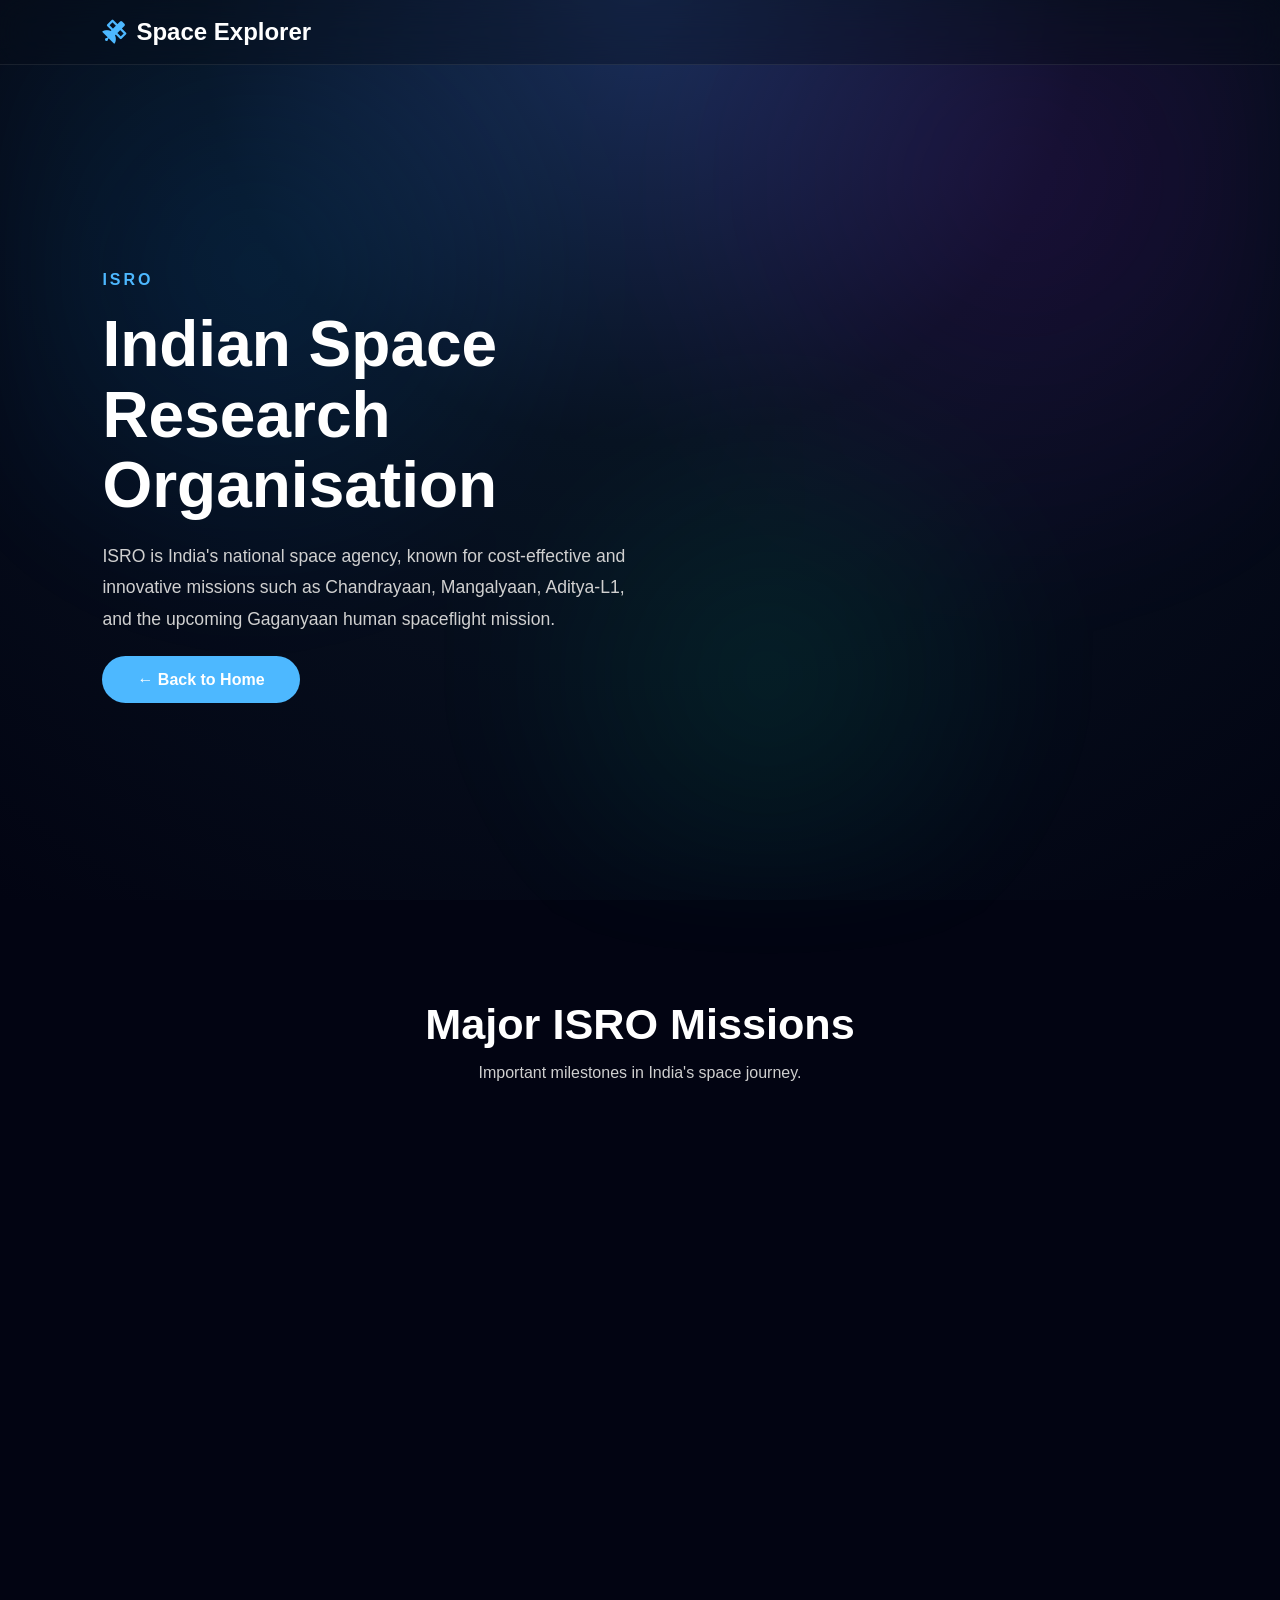
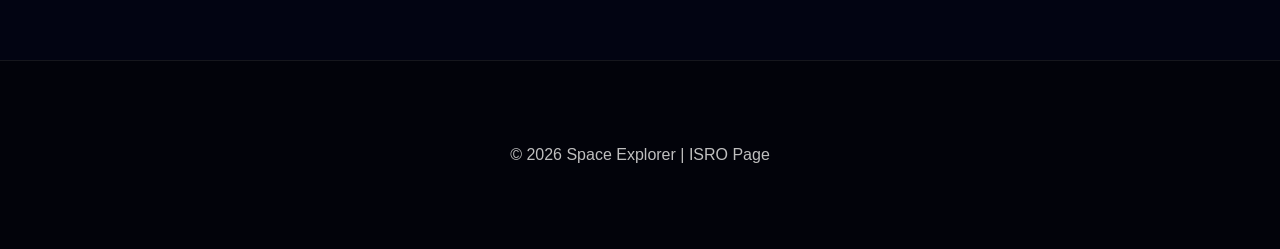
<file: pages/isro.html>
<!DOCTYPE html>
<html lang="en">
<head>
    <meta charset="UTF-8">
    <meta name="viewport" content="width=device-width, initial-scale=1.0">
    <title>ISRO | Space Explorer</title>

    <link rel="stylesheet" href="../css/main.css">
    <link rel="stylesheet" href="../css/animations.css">
    <link rel="stylesheet" href="../css/responsive.css">

    <link rel="stylesheet"
    href="https://cdnjs.cloudflare.com/ajax/libs/font-awesome/6.7.2/css/all.min.css">
</head>

<body>

<header>
    <div class="logo">
        <i class="fa-solid fa-satellite"></i>
        <span>Space Explorer</span>
    </div>
</header>

<section class="hero">

    <div class="hero-left">

        <h4>ISRO</h4>

        <h1>Indian Space Research Organisation</h1>

        <p>
            ISRO is India's national space agency, known for cost-effective
            and innovative missions such as Chandrayaan, Mangalyaan,
            Aditya-L1, and the upcoming Gaganyaan human spaceflight mission.
        </p>

        <a href="../index.html" class="btn-primary">
            ← Back to Home
        </a>

    </div>

</section>

<section class="agencies">

    <div class="section-heading">
        <h2>Major ISRO Missions</h2>
        <p>Important milestones in India's space journey.</p>
    </div>

    <div class="agency-grid">

        <div class="agency-card">
            <h3>Chandrayaan</h3>
            <p>India's successful series of Moon exploration missions.</p>
        </div>

        <div class="agency-card">
            <h3>Mangalyaan</h3>
            <p>India's first Mars Orbiter Mission.</p>
        </div>

        <div class="agency-card">
            <h3>Aditya-L1</h3>
            <p>India's first dedicated mission to study the Sun.</p>
        </div>

        <div class="agency-card">
            <h3>Gaganyaan</h3>
            <p>India's upcoming human spaceflight programme.</p>
        </div>

    </div>

</section>

<footer>
    <p>© 2026 Space Explorer | ISRO Page</p>
</footer>

</body>
</html>
</file>
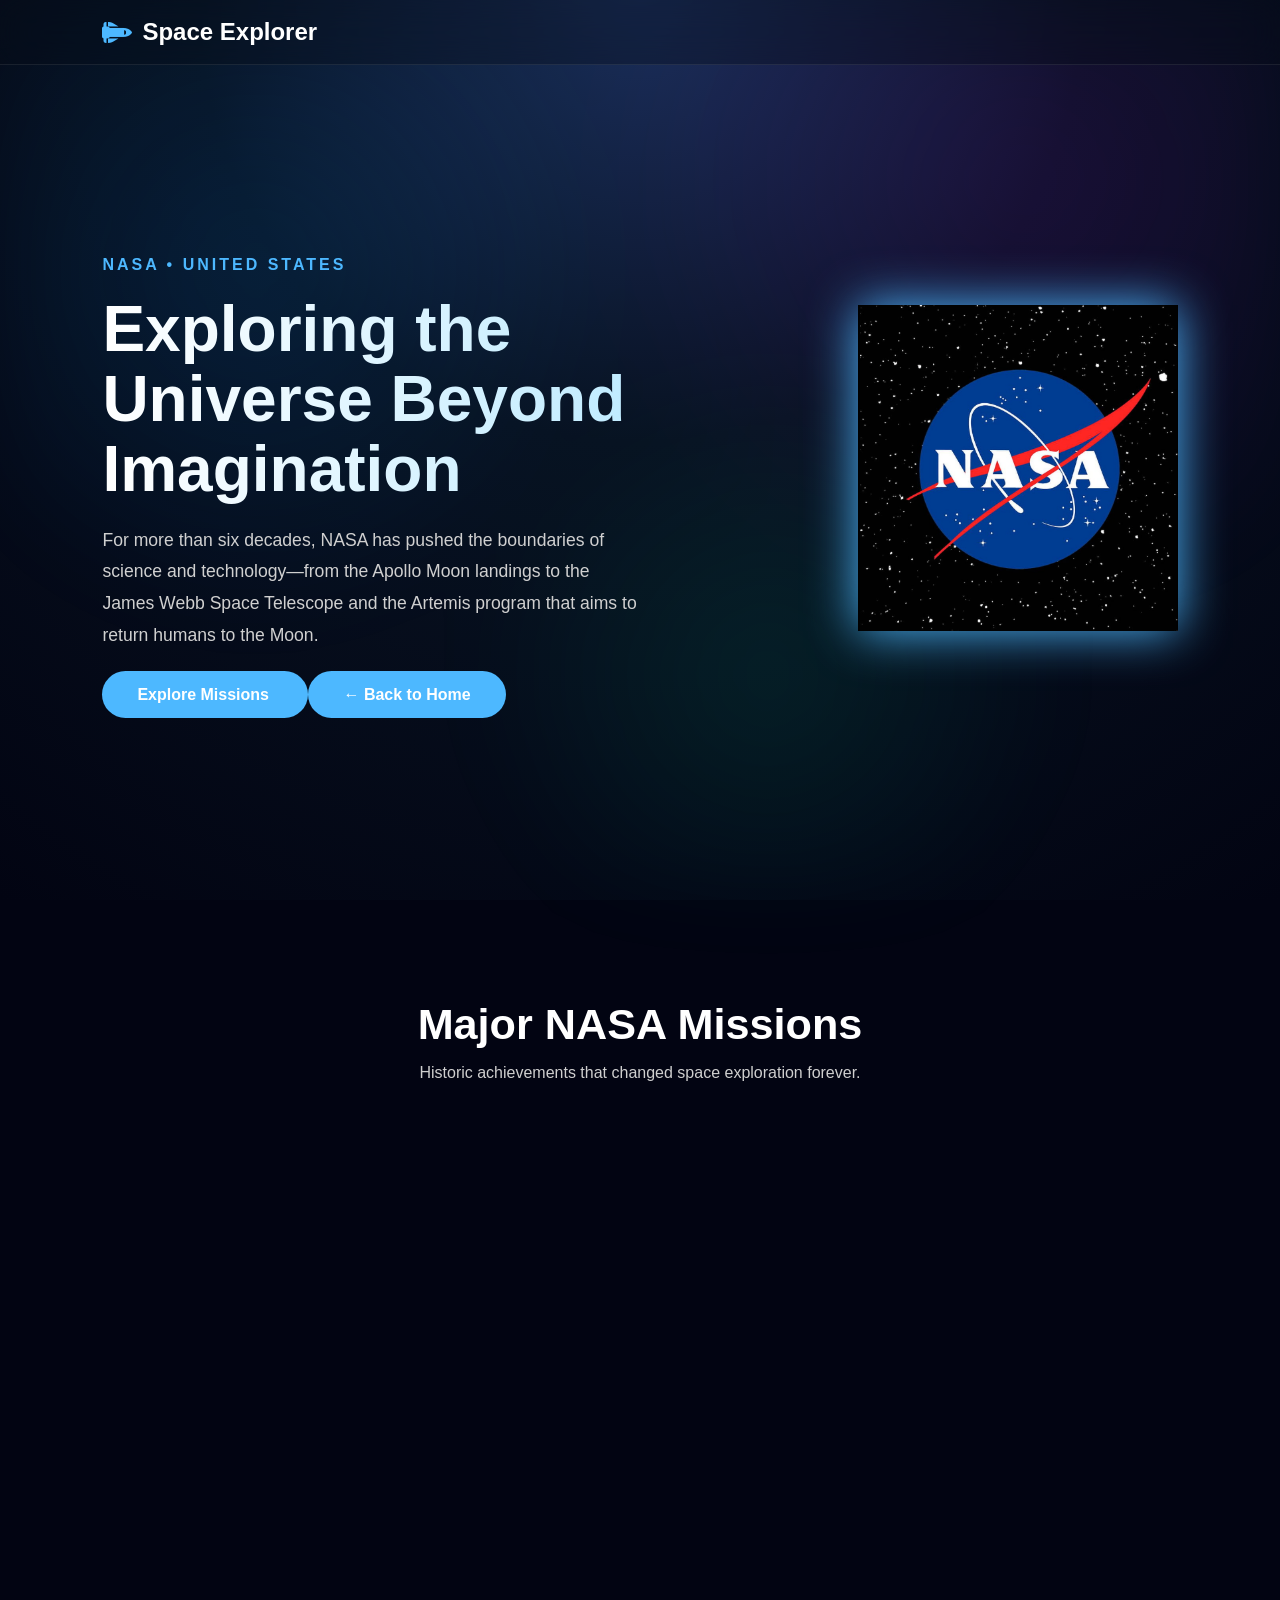
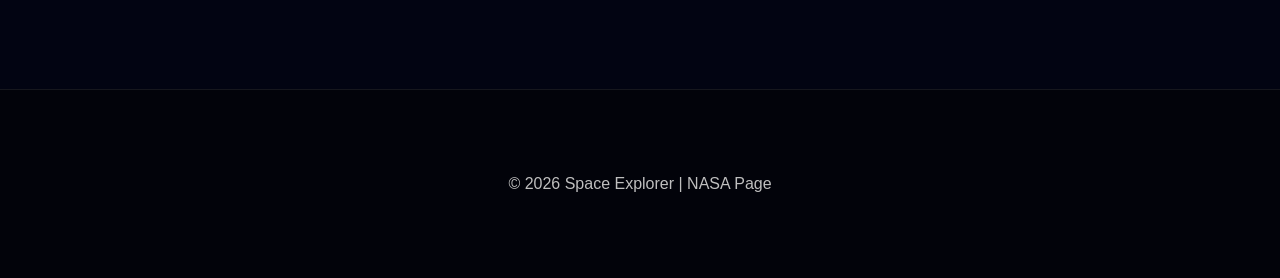
<file: pages/nasa.html>
<!DOCTYPE html>
<html lang="en">
<head>
    <meta charset="UTF-8">
    <meta name="viewport" content="width=device-width, initial-scale=1.0">
    <title>NASA | Space Explorer</title>

    <link rel="stylesheet" href="../css/main.css">
    <link rel="stylesheet" href="../css/animations.css">
    <link rel="stylesheet" href="../css/responsive.css">

    <link rel="stylesheet"
    href="https://cdnjs.cloudflare.com/ajax/libs/font-awesome/6.7.2/css/all.min.css">
</head>

<body>

<header>
    <div class="logo">
        <i class="fa-solid fa-shuttle-space"></i>
        <span>Space Explorer</span>
    </div>
</header>

<!-- ========================= -->
<!-- HERO SECTION -->
<!-- ========================= -->

<section class="hero">

    <div class="hero-left">

        <h4>NASA • UNITED STATES</h4>

        <h1 class="hero-title">
            Exploring the Universe Beyond Imagination
        </h1>

        <p>
            For more than six decades, NASA has pushed the boundaries of science and technology—from the Apollo Moon landings to the James Webb Space Telescope and the Artemis program that aims to return humans to the Moon.
        </p>

        <a href="#missions" class="btn-primary">
            Explore Missions
        </a>

        <a href="../index.html" class="btn-primary">
            ← Back to Home
        </a>

    </div>

    <div class="agency-right">

        <img
            src="../assets/images/nasa-logo.png"
            class="agency-logo"
            alt="NASA Logo">

    </div>

</section>

<!-- ========================= -->
<!-- NASA MISSIONS -->
<!-- ========================= -->

<section id="missions" class="agencies">

    <div class="section-heading">
        <h2>Major NASA Missions</h2>
        <p>Historic achievements that changed space exploration forever.</p>
    </div>

    <div class="agency-grid">

        <div class="agency-card">
            <h3>Apollo Program</h3>
            <p>The Apollo missions landed the first humans on the Moon in 1969.</p>
        </div>

        <div class="agency-card">
            <h3>Hubble Space Telescope</h3>
            <p>Launched in 1990, Hubble has transformed our understanding of the universe.</p>
        </div>

        <div class="agency-card">
            <h3>Perseverance Rover</h3>
            <p>Exploring Mars and searching for signs of ancient microbial life.</p>
        </div>

        <div class="agency-card">
            <h3>Artemis Program</h3>
            <p>NASA's mission to return humans to the Moon and prepare for Mars.</p>
        </div>

    </div>

</section>

<footer>
    <p>© 2026 Space Explorer | NASA Page</p>
</footer>

</body>
</html>
</file>
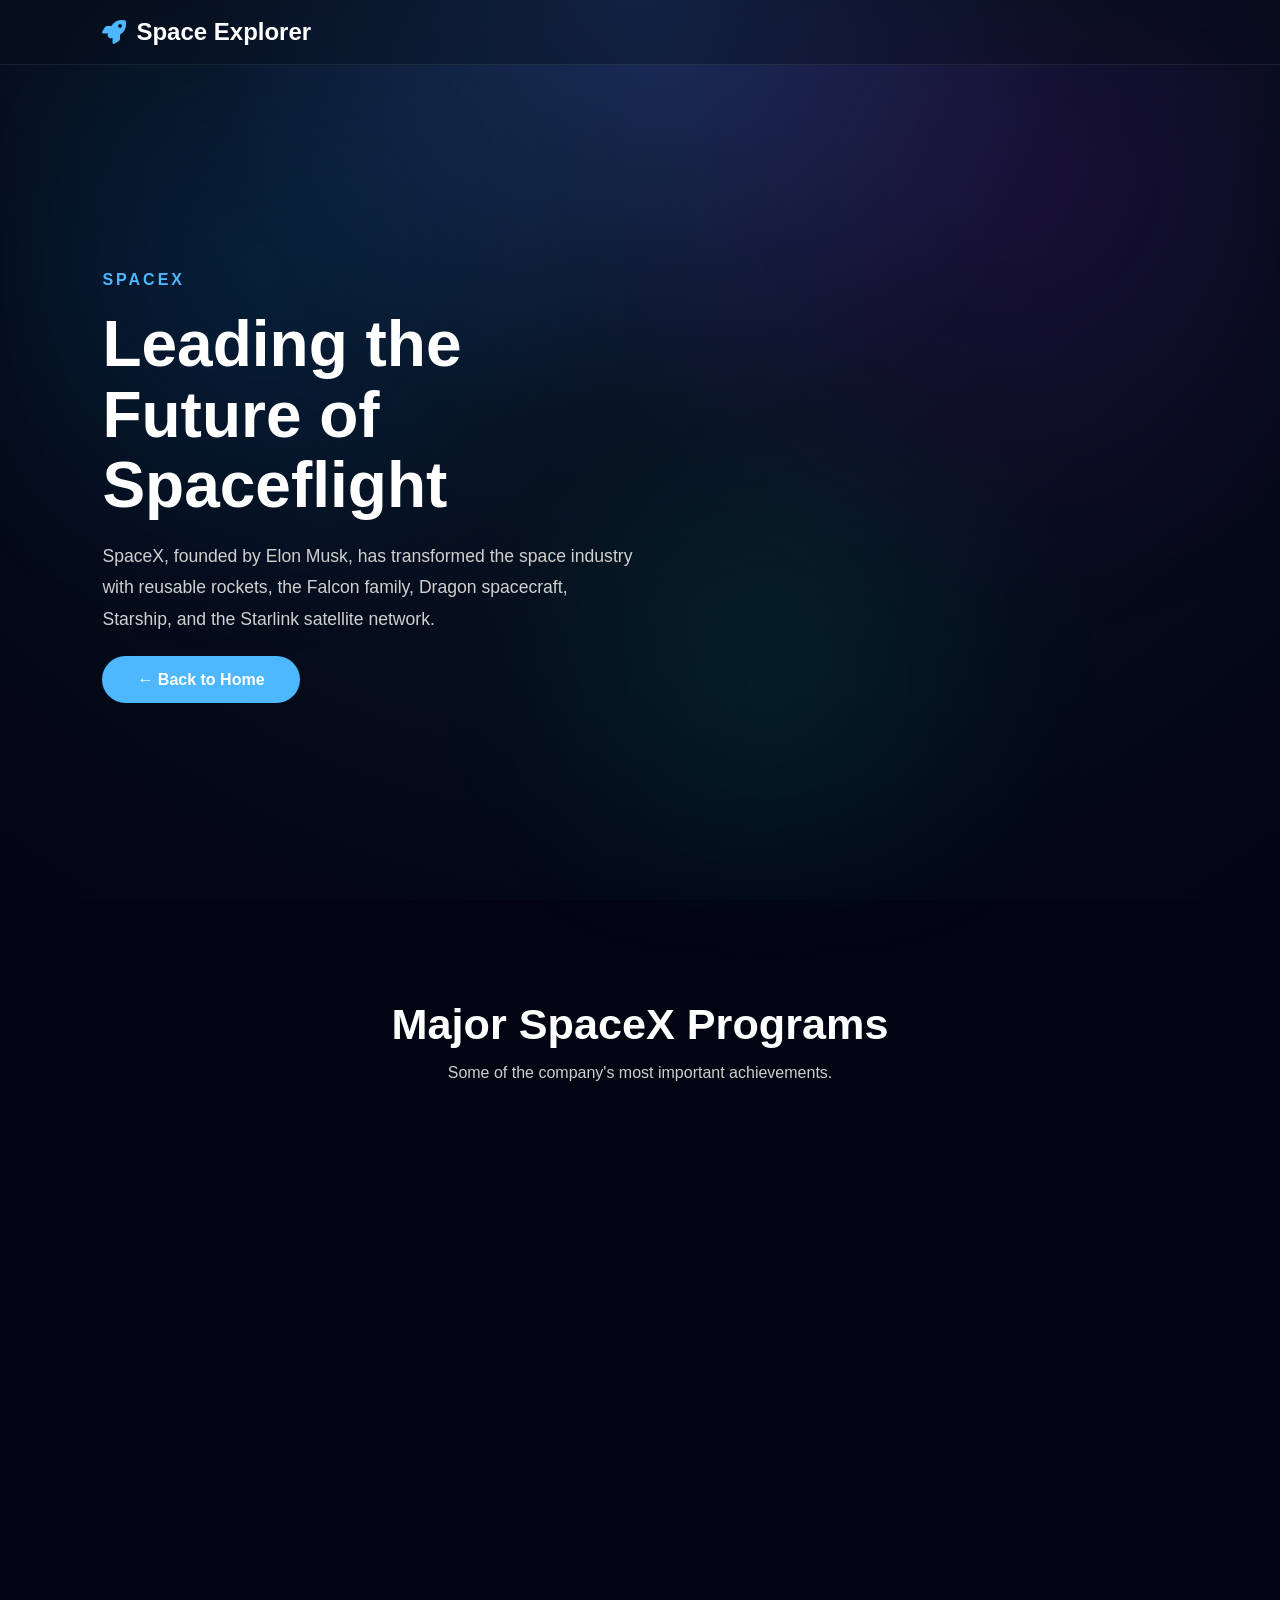
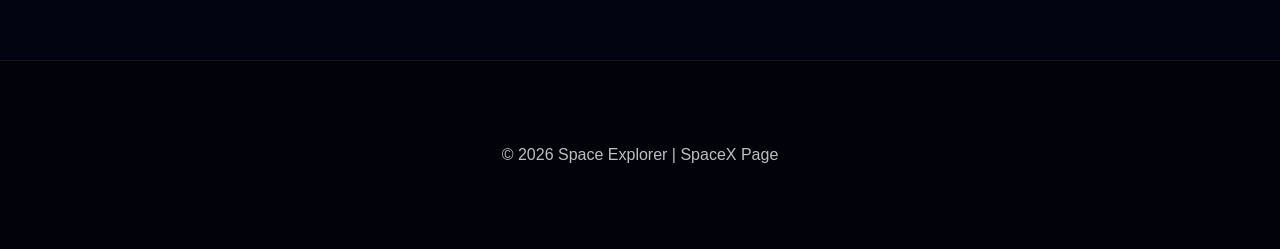
<file: pages/spacex.html>
<!DOCTYPE html>
<html lang="en">
<head>
    <meta charset="UTF-8">
    <meta name="viewport" content="width=device-width, initial-scale=1.0">
    <title>SpaceX | Space Explorer</title>

    <link rel="stylesheet" href="../css/main.css">
    <link rel="stylesheet" href="../css/animations.css">
    <link rel="stylesheet" href="../css/responsive.css">

    <link rel="stylesheet"
    href="https://cdnjs.cloudflare.com/ajax/libs/font-awesome/6.7.2/css/all.min.css">
</head>

<body>

<header>
    <div class="logo">
        <i class="fa-solid fa-rocket"></i>
        <span>Space Explorer</span>
    </div>
</header>

<section class="hero">

    <div class="hero-left">

        <h4>SPACEX</h4>

        <h1>Leading the Future of Spaceflight</h1>

        <p>
            SpaceX, founded by Elon Musk, has transformed the space industry
            with reusable rockets, the Falcon family, Dragon spacecraft,
            Starship, and the Starlink satellite network.
        </p>

        <a href="../index.html" class="btn-primary">
            ← Back to Home
        </a>

    </div>

</section>

<section class="agencies">

    <div class="section-heading">
        <h2>Major SpaceX Programs</h2>
        <p>Some of the company's most important achievements.</p>
    </div>

    <div class="agency-grid">

        <div class="agency-card">
            <h3>Falcon 9</h3>
            <p>The world's first highly reusable orbital rocket.</p>
        </div>

        <div class="agency-card">
            <h3>Falcon Heavy</h3>
            <p>One of the most powerful operational rockets.</p>
        </div>

        <div class="agency-card">
            <h3>Dragon</h3>
            <p>Spacecraft designed for cargo and crew missions.</p>
        </div>

        <div class="agency-card">
            <h3>Starship</h3>
            <p>The next-generation spacecraft for Moon and Mars missions.</p>
        </div>

        <div class="agency-card">
            <h3>Starlink</h3>
            <p>A global satellite internet constellation.</p>
        </div>

        <div class="agency-card">
            <h3>Polaris Program</h3>
            <p>Private astronaut missions pushing human spaceflight further.</p>
        </div>

    </div>

</section>

<footer>
    <p>© 2026 Space Explorer | SpaceX Page</p>
</footer>

</body>
</html>
</file>
<file: css/main.css>
/* ==========================================================
   SPACE EXPLORER
   Main Stylesheet
   Version 1.0
========================================================== */

*{
    margin:0;
    padding:0;
    box-sizing:border-box;
}

html{
    scroll-behavior:smooth;
}

body{

    font-family:'Poppins',sans-serif;

    background:#050816;

    color:white;

    overflow-x:hidden;

}

/* =========================
   SPACE BACKGROUND
========================= */

body{
    background:#020412;
}

/* Deep space gradient */
body::before{
    content:"";
    position:fixed;
    inset:0;
    background:
        radial-gradient(circle at top,#1a2f5a 0%,#081221 40%,#020412 100%);
    z-index:-5;
}

/* Nebula */
body::after{
    content:"";
    position:fixed;
    inset:0;
    background:
        radial-gradient(circle at 20% 30%, rgba(0,140,255,.12), transparent 30%),
        radial-gradient(circle at 80% 20%, rgba(180,0,255,.10), transparent 35%),
        radial-gradient(circle at 60% 75%, rgba(0,255,180,.08), transparent 30%);
    filter:blur(40px);
    animation:nebulaMove 25s ease-in-out infinite alternate;
    z-index:-4;
}

@keyframes nebulaMove{
    from{
        transform:scale(1) translate(0,0);
    }
    to{
        transform:scale(1.15) translate(30px,-20px);
    }
}

/* =========================
   Header
========================= */

header{
    position:fixed;
    top:0;
    left:0;
    width:100%;
    padding:18px 8%;
    display:flex;
    justify-content:space-between;
    align-items:center;

    background:rgba(8,12,25,.35);
    backdrop-filter:blur(18px);
    -webkit-backdrop-filter:blur(18px);

    border-bottom:1px solid rgba(255,255,255,.08);

    z-index:1000;

    transition:.4s;
}

/* Logo */

.logo{

    display:flex;

    align-items:center;

    gap:10px;

    font-size:1.5rem;

    font-weight:700;

}

.logo i{

    color:#4db8ff;

}

/* Navigation */

nav ul{
    display:flex;
    gap:35px;
    list-style:none;
}

nav ul li a{
    color:white;
    text-decoration:none;
    font-weight:500;
    transition:.35s;
    position:relative;
}

nav ul li a:hover{
    color:#3cb8ff;
}

nav ul li a::after{
    content:"";
    position:absolute;
    left:0;
    bottom:-6px;
    width:0%;
    height:2px;
    background:#3cb8ff;
    transition:.35s;
}

nav ul li a:hover::after{
    width:100%;
}

/* =========================
   Hero Section
========================= */

.hero{

    min-height:100vh;

    display:flex;

    justify-content:space-between;

    align-items:center;

    padding:120px 8% 60px;

}

.hero-left{

    width:50%;

}

.hero-left h4{

    color:#4db8ff;

    letter-spacing:3px;

    margin-bottom:20px;

}

.hero-left h1{

    font-size:4rem;

    margin-bottom:20px;

    line-height:1.1;

}
.hero-title{

    background:linear-gradient(
        90deg,
        #ffffff,
        #7fd7ff,
        #ffffff
    );

    background-size:400%;

    -webkit-background-clip:text;
    -webkit-text-fill-color:transparent;

    animation:shine 4s linear infinite;
}

@keyframes shine{

    0%{
        background-position:0%;
    }

    100%{
        background-position:300%;
    }

}

.hero-left p{

    color:#d0d0d0;

    font-size:1.1rem;

    line-height:1.8;

    margin-bottom:35px;

}

/* Buttons */

.hero-buttons{

    display:flex;

    gap:20px;

}

.btn-primary{

    text-decoration:none;

    background:#4db8ff;

    color:white;

    padding:15px 35px;

    border-radius:50px;

    transition:.4s;

    font-weight:600;

}

.btn-primary:hover{

    transform:translateY(-5px);

    box-shadow:0 0 30px #4db8ff;

}

.btn-secondary{

    text-decoration:none;

    border:2px solid #4db8ff;

    color:white;

    padding:15px 35px;

    border-radius:50px;

    transition:.4s;

}

.btn-secondary:hover{

    background:#4db8ff;

}

/* =========================
   Earth
========================= */

.hero-right{
    width:40%;
    display:flex;
    justify-content:center;
    align-items:center;
}

.earth{
    width:320px;
    height:320px;
    display:flex;
    justify-content:center;
    align-items:center;
}

.earth img{
    width:120%;
    height:120%;
    object-fit:contain;
    border-radius:50%;
    display:block;
    filter:drop-shadow(0 0 15px rgba(0,170,255,.5));

    animation: rotateEarth 20s linear infinite;
    transform-origin:center center;
}

@keyframes rotateEarth{
    from{
        transform:rotate(0deg);
    }
    to{
        transform:rotate(360deg);
    }
}
/* =========================
   Sections
========================= */

section{

    padding:100px 8%;

}

.section-heading{

    text-align:center;

    margin-bottom:60px;

}

.section-heading h2{

    font-size:2.7rem;

    margin-bottom:15px;

}

.section-heading p{

    color:#cfcfcf;

}

/* =========================
   Cards
========================= */

.agency-grid,
.rocket-grid{

    display:grid;

    grid-template-columns:repeat(auto-fit,minmax(300px,1fr));

    gap:35px;

}

.agency-card,
.rocket-card{

    background:rgba(255,255,255,.06);

    border:1px solid rgba(255,255,255,.12);

    backdrop-filter:blur(12px);

    border-radius:20px;

    padding:35px;

    transition:.4s;

}

.agency-card:hover,
.rocket-card:hover{

    transform:translateY(-10px);

    border-color:#4db8ff;

    box-shadow:0 0 25px rgba(77,184,255,.3);

}

.agency-logo{

    font-size:3rem;

    color:#4db8ff;

    margin-bottom:20px;

}

.agency-card h3,
.rocket-card h3{

    margin-bottom:15px;

}

.agency-card p,
.rocket-card p{

    color:#d0d0d0;

    line-height:1.8;

    margin-bottom:25px;

}

.card-button{

    display:inline-block;

    text-decoration:none;

    color:#4db8ff;

    font-weight:600;

}

.rocket-card img{
    width:140px;
    height:180px;
    object-fit:contain;
    display:block;
    margin:0 auto 20px;
    transition:0.4s;
}

.rocket-card:hover img{
    transform:translateY(-10px) scale(1.05);
}

.agency-card{
    transition: all .4s ease;
    cursor: pointer;
}

.agency-card:hover{
    transform: translateY(-12px);
    box-shadow: 0 0 30px rgba(0,212,255,.35);
}

.agency-logo{
    transition: transform .4s ease;
}

.agency-card:hover .agency-logo{
    transform: scale(1.15);
}

.card-button{
    transition: .3s;
}

.card-button:hover{
    letter-spacing: 1px;
}

/* =========================
   Rocket Cards
========================= */

.rocket-grid{
    display:grid;
    grid-template-columns:repeat(auto-fit,minmax(280px,1fr));
    gap:35px;
    margin-top:50px;
}

.rocket-card{
    background:rgba(255,255,255,.05);
    border:1px solid rgba(255,255,255,.08);
    backdrop-filter:blur(12px);
    border-radius:20px;
    padding:30px 20px;
    text-align:center;
    transition:all .4s ease;
    overflow:hidden;
    position:relative;
}

.rocket-card img{
    width:140px;
    height:220px;
    object-fit:contain;
    transition:transform .5s ease;
}

.rocket-card h3{
    margin-top:20px;
    margin-bottom:10px;
    font-size:1.5rem;
}

.rocket-card p{
    color:#cfd8dc;
    line-height:1.6;
}

/* Hover Effect */

.rocket-card:hover{
    transform:translateY(-15px);
    border-color:#4db8ff;
    box-shadow:0 20px 40px rgba(0,170,255,.35);
}

.rocket-card:hover img{
    transform:translateY(-25px) scale(1.12);
}

.rocket-card::before{
    content:"";
    position:absolute;
    left:-120%;
    top:0;
    width:70%;
    height:100%;
    background:linear-gradient(
        120deg,
        transparent,
        rgba(255,255,255,.18),
        transparent
    );
    transition:.8s;
}

.rocket-card:hover::before{
    left:140%;
}

.rocket-card img{
    animation:rocketFloat 4s ease-in-out infinite;
}

@keyframes rocketFloat{

    0%{
        transform:translateY(0px);
    }

    50%{
        transform:translateY(-8px);
    }

    100%{
        transform:translateY(0px);
    }

}


/* ==========================
   Statistics
========================== */

.stats-grid{

    display:grid;

    grid-template-columns:repeat(auto-fit,minmax(220px,1fr));

    gap:30px;

}

.stat-card{

    background:rgba(255,255,255,.06);

    backdrop-filter:blur(10px);

    border:1px solid rgba(255,255,255,.1);

    border-radius:20px;

    padding:35px;

    text-align:center;

    transition:.4s;

}

.stat-card:hover{

    transform:translateY(-10px);

    border-color:#4db8ff;

    box-shadow:0 0 30px rgba(77,184,255,.3);

}

.stat-card h3{

    font-size:2.5rem;

    color:#4db8ff;

    margin-bottom:15px;

}

.stat-card p{

    color:#d0d0d0;

    line-height:1.6;

}
/* ==========================
   Solar System
========================== */

.planet-grid{

    display:grid;

    grid-template-columns:repeat(auto-fit,minmax(220px,1fr));

    gap:30px;

}

.planet-card{

    background:rgba(255,255,255,.06);

    border:1px solid rgba(255,255,255,.1);

    backdrop-filter:blur(12px);

    border-radius:20px;

    padding:30px;

    text-align:center;

    transition:.4s;

}

.planet-card:hover{

    transform:translateY(-10px);

    border-color:#4db8ff;

    box-shadow:0 0 30px rgba(77,184,255,.3);

}

.planet-icon{

    font-size:4rem;

    margin-bottom:20px;

}

.planet-card h3{

    margin-bottom:15px;

    color:#4db8ff;

}

.planet-card p{

    color:#d0d0d0;

    line-height:1.7;

}

/* Orbit Rings */

.orbit{
    position:absolute;
    border:1px solid rgba(255,255,255,.12);
    border-radius:50%;
    top:50%;
    left:50%;
    transform:translate(-50%,-50%);
}

.mercury-orbit{width:120px;height:120px;}
.venus-orbit{width:170px;height:170px;}
.earth-orbit{width:230px;height:230px;}
.mars-orbit{width:290px;height:290px;}
.jupiter-orbit{width:370px;height:370px;}
.saturn-orbit{width:460px;height:460px;}
.uranus-orbit{width:560px;height:560px;}
.neptune-orbit{width:650px;height:650px;}

@keyframes floatPlanet{
    0%{
        transform:translateY(0px);
    }
    50%{
        transform:translateY(-8px);
    }
    100%{
        transform:translateY(0px);
    }
}

.planet{
    animation:floatPlanet 3s ease-in-out infinite;
}


/* ==========================
   Gallery
========================== */

.gallery-grid{

    display:grid;

    grid-template-columns:repeat(auto-fit,minmax(300px,1fr));

    gap:30px;

}

.gallery-card{

    overflow:hidden;

    border-radius:20px;

    background:rgba(255,255,255,.06);

    border:1px solid rgba(255,255,255,.1);

    transition:.4s;

}

.gallery-card:hover{

    transform:translateY(-10px);

    box-shadow:0 0 30px rgba(77,184,255,.3);

}

.gallery-card img{

    width:100%;

    height:220px;

    object-fit:cover;

    display:block;

}

.gallery-card h3{

    text-align:center;

    padding:20px;

}
/* ==========================
   About
========================== */

.about{

    text-align:center;

}

.about p{

    max-width:900px;

    margin:auto;

    line-height:2;

    color:#d0d0d0;

}

/* ==========================
   Contact
========================== */

.contact-box{

    max-width:700px;

    margin:auto;

    display:flex;

    flex-direction:column;

    gap:20px;

}

.contact-box input,
.contact-box textarea{

    padding:18px;

    border:none;

    border-radius:12px;

    background:rgba(255,255,255,.08);

    color:white;

    font-size:1rem;

}

.contact-box textarea{

    height:180px;

    resize:none;

}

/* ==========================
   Footer
========================== */

footer{

    padding:70px 8%;

    text-align:center;

    background:#02030a;

    border-top:1px solid rgba(255,255,255,.08);

}

footer h2{

    margin-bottom:20px;

}

footer p{

    color:#bfbfbf;

    margin:15px 0;

}

.footer-links{

    margin:30px 0;

}

.footer-links a{

    color:white;

    margin:0 15px;

    text-decoration:none;

    transition:.3s;

}

.footer-links a:hover{

    color:#4db8ff;

}

.copyright{

    margin-top:30px;

    font-size:.9rem;

    color:#888;

}
/* =========================
   GALLERY
========================= */

.gallery{
    padding:100px 8%;
}

.gallery-grid{
    display:grid;
    grid-template-columns:repeat(auto-fit,minmax(300px,1fr));
    gap:30px;
    margin-top:50px;
}

.gallery-card{
    background:rgba(255,255,255,.05);
    border-radius:18px;
    overflow:hidden;
    backdrop-filter:blur(10px);
    transition:.4s;
    border:1px solid rgba(255,255,255,.1);
}

.gallery-card:hover{
    transform:translateY(-10px);
    box-shadow:0 20px 40px rgba(0,0,0,.4);
}

.gallery-card img{
    width:100%;
    height:230px;
    object-fit:cover;
}

.gallery-card h3{
    padding:20px;
    text-align:center;
}
/* =========================
   SPACE GALLERY
========================= */

.gallery {
    padding: 100px 8%;
}

.gallery-grid {
    display: grid;
    grid-template-columns: repeat(auto-fit, minmax(280px, 1fr));
    gap: 30px;
    margin-top: 50px;
}

.gallery-card {
    background: rgba(255,255,255,0.05);
    backdrop-filter: blur(15px);
    border-radius: 20px;
    overflow: hidden;
    transition: 0.4s ease;
    border: 1px solid rgba(255,255,255,0.1);
}

.gallery-card:hover {
    transform: translateY(-10px);
    box-shadow: 0 15px 35px rgba(0,170,255,.3);
}

.gallery-card img {
    width: 100%;
    height: 220px;
    object-fit: cover;
    transition: .5s;
}

.gallery-card:hover img {
    transform: scale(1.08);
}

.gallery-card h3 {
    text-align: center;
    padding: 20px;
    color: white;
}

/* =========================
   TIMELINE
========================= */

.timeline{
    padding:100px 8%;
}

.timeline-container{
    max-width:900px;
    margin:auto;
    border-left:3px solid #00bfff;
    padding-left:30px;
}

.timeline-item{
    margin-bottom:50px;
    position:relative;
}

.timeline-item::before{
    content:"";
    position:absolute;
    left:-40px;
    top:5px;
    width:18px;
    height:18px;
    border-radius:50%;
    background:#00bfff;
    box-shadow:0 0 15px #00bfff;
}

.timeline-item span{
    color:#00bfff;
    font-weight:700;
    font-size:1.1rem;
}

.timeline-item h3{
    margin:10px 0;
    color:#fff;
}

.timeline-item p{
    color:#ccc;
    line-height:1.7;
}

/* =========================
   SPACE STATS
========================= */

.stats{
    padding:100px 8%;
}

.stats-grid{
    display:grid;
    grid-template-columns:repeat(auto-fit,minmax(220px,1fr));
    gap:30px;
    margin-top:50px;
}

.stat-card{
    background:rgba(255,255,255,.05);
    border:1px solid rgba(255,255,255,.1);
    backdrop-filter:blur(12px);
    border-radius:20px;
    padding:40px;
    text-align:center;
    transition:.4s;
}

.stat-card:hover{
    transform:translateY(-10px);
    box-shadow:0 0 25px rgba(0,170,255,.35);
}

.stat-card h2{
    font-size:2.6rem;
    color:#00bfff;
    margin-bottom:15px;
}

.stat-card p{
    color:#ddd;
    line-height:1.6;
}

/* =========================
   SOLAR SYSTEM
========================= */

.solar-system{
    padding:100px 8%;
    text-align:center;
}

.solar-container{
    position:relative;
    width:700px;
    height:700px;
    margin:60px auto;
}

.sun{
    position:absolute;
    top:50%;
    left:50%;
    width:90px;
    height:90px;
    background:#ffcc33;
    border-radius:50%;
    transform:translate(-50%,-50%);
    box-shadow:0 0 60px #ffcc33;
}

.planet{
    position:absolute;
    border-radius:50%;
    transition:.3s;
}

.planet:hover{
    transform:scale(1.4);
}

/* Mercury */

.mercury{
    width:12px;
    height:12px;
    background:#999;
    top:50%;
    left:58%;
}

/* Venus */

.venus{
    width:18px;
    height:18px;
    background:#d9a066;
    top:50%;
    left:63%;
}

/* Earth */

.earth-planet{
    width:20px;
    height:20px;
    background:#2b8cff;
    top:50%;
    left:69%;
}

/* Mars */

.mars{
    width:16px;
    height:16px;
    background:#d75c37;
    top:50%;
    left:75%;
}

/* Jupiter */

.jupiter{
    width:40px;
    height:40px;
    background:#d8b08c;
    top:48%;
    left:82%;
}

/* Saturn */

.saturn{
    width:36px;
    height:36px;
    background:#e6d39b;
    top:54%;
    left:88%;
}

/* Uranus */

.uranus{
    width:28px;
    height:28px;
    background:#8be0ff;
    top:42%;
    left:92%;
}

/* Neptune */

.neptune{
    width:26px;
    height:26px;
    background:#4466ff;
    top:60%;
    left:96%;
}

/* =========================
   CUSTOM CURSOR
========================= */

body{
    cursor:aoto;
}

.cursor{
    position: fixed;
    width: 10px;
    height: 10px;
    background: #4fdcff;
    border-radius: 50%;
    pointer-events: none;
    z-index: 999999;

    box-shadow:
        0 0 8px #4fdcff,
        0 0 20px #00c8ff,
        0 0 35px #00c8ff;

    transform: translate(-50%, -50%);
}
.cursor-blur{
    position: fixed;
    width: 60px;
    height: 60px;

    background: rgba(79,220,255,.18);

    border-radius: 50%;

    filter: blur(25px);

    pointer-events: none;

    z-index: 999998;

    transform: translate(-50%, -50%);
}

/* =========================
   MISSION CONTROL
========================= */

.mission-control{
    padding:100px 8%;
}

.mission-grid{
    display:grid;
    grid-template-columns:repeat(auto-fit,minmax(220px,1fr));
    gap:30px;
    margin-top:50px;
}

.mission-card{

    background:rgba(255,255,255,.06);
    backdrop-filter:blur(12px);

    border:1px solid rgba(255,255,255,.1);

    border-radius:20px;

    padding:40px;

    text-align:center;

    transition:.4s;

}

.mission-card:hover{

    transform:translateY(-10px);

    box-shadow:0 0 30px rgba(0,170,255,.35);

}

.mission-card h3{

    margin-bottom:20px;

    color:#79d2ff;

}

.counter{

    font-size:2.8rem;

    font-weight:700;

}

/* =========================
   NASA Hero Logo
========================= */

.agency-logo{
    width:320px;
    max-width:100%;
    animation:floatLogo 5s ease-in-out infinite;
    filter:drop-shadow(0 0 25px #4db8ff);
}

@keyframes floatLogo{

    0%{
        transform:translateY(0px);
    }

    50%{
        transform:translateY(-15px);
    }

    100%{
        transform:translateY(0px);
    }

}

/* =========================
   Agency Logo
========================= */

.agency-logo{
    width:320px;
    max-width:100%;
    animation:floatLogo 5s ease-in-out infinite;
    filter:drop-shadow(0 0 25px #4db8ff);
}

@keyframes floatLogo{
    0%{
        transform:translateY(0);
    }

    50%{
        transform:translateY(-15px);
    }

    100%{
        transform:translateY(0);
    }
}
</file>
<file: css/animations.css>
/* ==========================================
   SPACE EXPLORER - ANIMATIONS
========================================== */

/* ------------------------------
   Floating Earth
------------------------------ */

@keyframes floatEarth {

    0%{
        transform:translateY(0px);
    }

    50%{
        transform:translateY(-20px);
    }

    100%{
        transform:translateY(0px);
    }

}

.earth{

    animation:floatEarth 6s ease-in-out infinite;

}


/* ------------------------------
   Fade Up Animation
------------------------------ */

@keyframes fadeUp{

    from{

        opacity:0;

        transform:translateY(60px);

    }

    to{

        opacity:1;

        transform:translateY(0);

    }

}

.hero-left,
.hero-right,
.agency-card,
.rocket-card{

    animation:fadeUp 1.2s ease;

}


/* ------------------------------
   Glow Animation
------------------------------ */

@keyframes glow{

    0%{

        filter:drop-shadow(0 0 10px #4db8ff);

    }

    50%{

        filter:drop-shadow(0 0 30px #4db8ff);

    }

    100%{

        filter:drop-shadow(0 0 10px #4db8ff);

    }

}

.logo i{

    animation:glow 3s infinite;

}


/* ------------------------------
   Button Hover
------------------------------ */

.btn-primary,
.btn-secondary{

    transition:.4s;

}

.btn-primary:hover,
.btn-secondary:hover{

    transform:translateY(-5px) scale(1.05);

}


/* ------------------------------
   Card Hover
------------------------------ */

.agency-card,
.rocket-card{

    transition:.4s ease;

}

.agency-card:hover,
.rocket-card:hover{

    transform:translateY(-12px) scale(1.02);

}


/* ------------------------------
   Twinkling Stars
------------------------------ */

@keyframes twinkle{

    0%{

        opacity:.2;

    }

    50%{

        opacity:1;

    }

    100%{

        opacity:.2;

    }

}

#stars-small,
#stars-medium,
#stars-large{

    position:fixed;

    inset:0;

    pointer-events:none;

}

#stars-small{

    background-image:
    radial-gradient(2px 2px at 20px 30px,#ffffff,transparent),
    radial-gradient(2px 2px at 200px 150px,#ffffff,transparent),
    radial-gradient(2px 2px at 400px 80px,#ffffff,transparent),
    radial-gradient(2px 2px at 700px 200px,#ffffff,transparent);

    animation:twinkle 4s infinite;

    opacity:.4;

}

#stars-medium{

    background-image:
    radial-gradient(3px 3px at 120px 300px,#ffffff,transparent),
    radial-gradient(3px 3px at 600px 120px,#ffffff,transparent),
    radial-gradient(3px 3px at 900px 500px,#ffffff,transparent);

    animation:twinkle 6s infinite;

    opacity:.3;

}

#stars-large{

    background-image:
    radial-gradient(4px 4px at 300px 400px,#ffffff,transparent),
    radial-gradient(4px 4px at 1000px 250px,#ffffff,transparent);

    animation:twinkle 8s infinite;

    opacity:.25;

}
/* ==========================================
   Dynamic Stars
========================================== */

.dynamic-star{

    position:fixed;

    background:white;

    border-radius:50%;

    animation:starTwinkle 3s infinite;

    pointer-events:none;

    z-index:-1;

}

@keyframes starTwinkle{

    0%{

        opacity:.2;

    }

    50%{

        opacity:1;

    }

    100%{

        opacity:.2;

    }

}
/* ==========================================
   Scroll Reveal
========================================== */

.agency-card,
.rocket-card,
.planet-card,
.gallery-card,
.stat-card{

    opacity:0;

    transform:translateY(40px);

    transition:.8s ease;

}

.show{

    opacity:1;

    transform:translateY(0);

}

/* ==========================================
   Active Navigation
========================================== */

nav a.active{

    color:#4db8ff;

    border-bottom:2px solid #4db8ff;

    padding-bottom:5px;

}

/* =====================
   SHOOTING STARS
==================== */

.shooting-star{
    position: fixed;
    top: -150px;
    left: -150px;
    width: 2px;
    height: 180px;
    background: linear-gradient(
        to bottom,
        rgba(255,255,255,0),
        rgba(255,255,255,0.2),
        rgba(255,255,255,0.8),
        white
    );
    border-radius:50px;
    transform: rotate(45deg);
    filter: drop-shadow(0 0 12px white);
    pointer-events:none;
    z-index:-1;
    animation: meteor1 12s linear infinite;
}

.shooting-star2{
    animation: meteor2 16s linear infinite;
}

.shooting-star3{
    animation: meteor3 20s linear infinite;
}

@keyframes meteor1{

0%{
opacity:0;
transform:translate(-300px,-300px) rotate(45deg);
}

5%{
opacity:1;
}

100%{
opacity:0;
transform:translate(2200px,1400px) rotate(45deg);
}

}

@keyframes meteor2{

0%{
opacity:0;
transform:translate(1600px,-400px) rotate(135deg);
}

8%{
opacity:1;
}

100%{
opacity:0;
transform:translate(-1200px,1600px) rotate(135deg);
}

}

@keyframes meteor3{

0%{
opacity:0;
transform:translate(-400px,100px) rotate(35deg);
}

10%{
opacity:1;
}

100%{
opacity:0;
transform:translate(1800px,900px) rotate(35deg);
}

}
</file>
<file: css/responsive.css>
/* ==========================================
   SPACE EXPLORER
   Responsive v2.0
==========================================*/


/*==========================================
 Large Tablets & Small Laptops
==========================================*/

@media (max-width:1200px){

header{
    padding:18px 6%;
}

.hero{
    padding:110px 6% 70px;
    gap:50px;
}

.hero-left{
    width:55%;
}

.hero-right{
    width:45%;
}

.hero-left h1{
    font-size:clamp(2.8rem,5vw,3.8rem);
}

.hero-left p{
    font-size:1rem;
}

.earth{
    width:280px;
    height:280px;
}

}


/*==========================================
 Tablets
==========================================*/

@media (max-width:992px){

header{

    padding:18px 5%;
    flex-wrap:wrap;

}

nav ul{

    gap:20px;

}

.hero{

    flex-direction:column-reverse;
    text-align:center;
    gap:50px;

}

.hero-left,
.hero-right{

    width:100%;

}

.hero-buttons{

    justify-content:center;
    flex-wrap:wrap;

}

.hero-left h1{

    font-size:3rem;

}

.hero-left p{

    max-width:650px;
    margin:auto;
    margin-bottom:35px;

}

.earth{

    width:260px;
    height:260px;

}

}


/*==========================================
 Mobile
==========================================*/

@media (max-width:768px){

header{

    padding:15px 20px;
    flex-direction:column;
    gap:18px;

}

.logo{

    font-size:1.3rem;

}

nav ul{

    flex-wrap:wrap;
    justify-content:center;
    gap:14px;

}

nav a{

    font-size:.95rem;

}

.hero{

    padding:100px 20px 60px;
    min-height:auto;

}

.hero-left h4{

    font-size:.9rem;

}

.hero-left h1{

    font-size:2.3rem;
    line-height:1.2;

}

.hero-left p{

    font-size:.95rem;
    line-height:1.8;

}

.hero-buttons{

    display:flex;
    flex-direction:column;
    gap:15px;
    align-items:center;

}

.btn-primary,
.btn-secondary{

    width:220px;

}

.earth{

    width:220px;
    height:220px;

}

}


/*==========================================
 Small Phones
==========================================*/

@media (max-width:480px){

.hero{

    padding:90px 15px 50px;

}

.hero-left h1{

    font-size:2rem;

}

.hero-left p{

    font-size:.92rem;

}

.logo{

    font-size:1.1rem;

}

.btn-primary,
.btn-secondary{

    width:100%;

}

.earth{

    width:180px;
    height:180px;

}

.section-heading h2{

    font-size:2rem;

}

}
</file>
